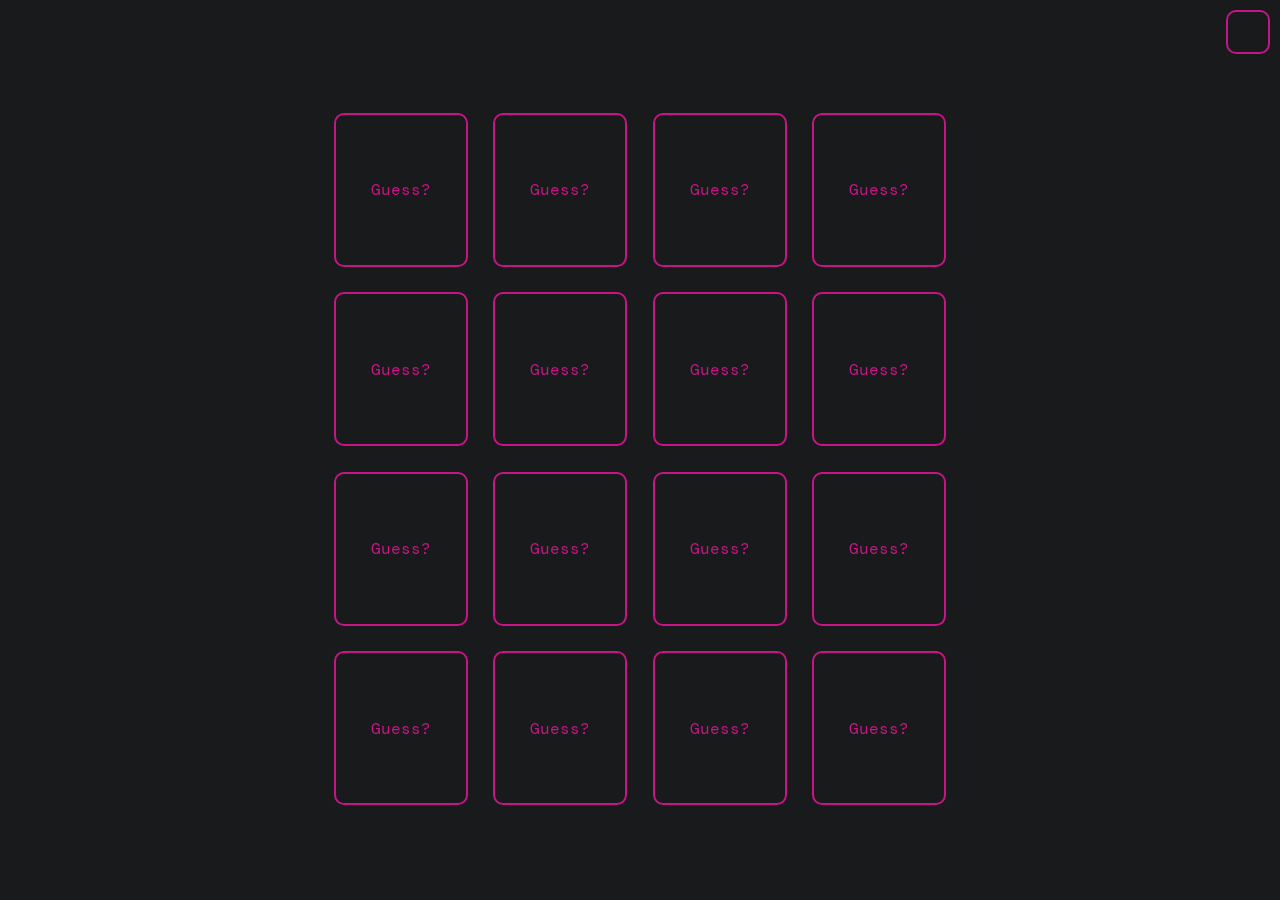
<file: index.html>
<!DOCTYPE html>
<html lang="en">
<head>
    <meta charset="UTF-8">
    <title>Memory-Card-Game</title>
    <link rel="stylesheet" href="style.css">
</head>
<body>
<div id="gameBoard" class="game-board"></div>
<div id="endMessage" class="end-message"> GG! </div>
<div id="moveCount" class="move-count"></div>
</body>
</html>
<script>
    const cards = ['E', 'E', 'N', 'N', 'Z', 'Z', 'O', 'O', 'C', 'C', 'R', 'R', 'T', 'T', 'H', 'H'];
    let shuffledCards = shuffle(cards);
    let flippedCards = [];
    let matchedCards = 0;
    let moves = 0;

    const gameBoard = document.getElementById('gameBoard');
    const endMessage = document.getElementById('endMessage');
    const moveCount = document.getElementById('moveCount');

    shuffledCards.forEach((card, index) => {
        const cardElement = document.createElement('div');
        cardElement.classList.add('card');
        cardElement.setAttribute('data-id', index);

        const cardInner = document.createElement('div');
        cardInner.classList.add('card-inner');

        const cardFront = document.createElement('div');
        cardFront.classList.add('card-face', 'card-front');
        cardFront.innerHTML = 'Guess?';

        const cardBack = document.createElement('div');
        cardBack.classList.add('card-face', 'card-back');
        cardBack.innerHTML = card;

        cardInner.appendChild(cardFront);
        cardInner.appendChild(cardBack);
        cardElement.appendChild(cardInner);
        gameBoard.appendChild(cardElement);

        cardElement.addEventListener('click', () => flipCard(cardElement, card));
    });

    function shuffle(array) {
        let shuffled = [...array];
        for (let i = shuffled.length - 1; i > 0; i--) {
            const j = Math.floor(Math.random() * (i + 1));
            [shuffled[i], shuffled[j]] = [shuffled[j], shuffled[i]];
        }
        return shuffled;
    }

    function flipCard(cardElement, card) {
        if (flippedCards.length === 2 || cardElement.classList.contains('flip')) return;
        moves++;
        moveCount.textContent = `Tries : ${moves}`;
        cardElement.classList.add('flip');
        flippedCards.push(cardElement);

        if (flippedCards.length === 2) {
            checkForMatch();
        }
    }

    function checkForMatch() {
        const [firstCard, secondCard] = flippedCards;

        if (firstCard.querySelector('.card-back').innerHTML === secondCard.querySelector('.card-back').innerHTML) {
            matchedCards += 2;
            flippedCards = [];
            if (matchedCards === cards.length) {
                setTimeout(() => {
                    endMessage.style.display = 'block';
                }, 500);
            }
        } else {
            setTimeout(() => {
                firstCard.classList.remove('flip');
                secondCard.classList.remove('flip');
                flippedCards = [];
            }, 1000);
        }
    }
</script>
</file>
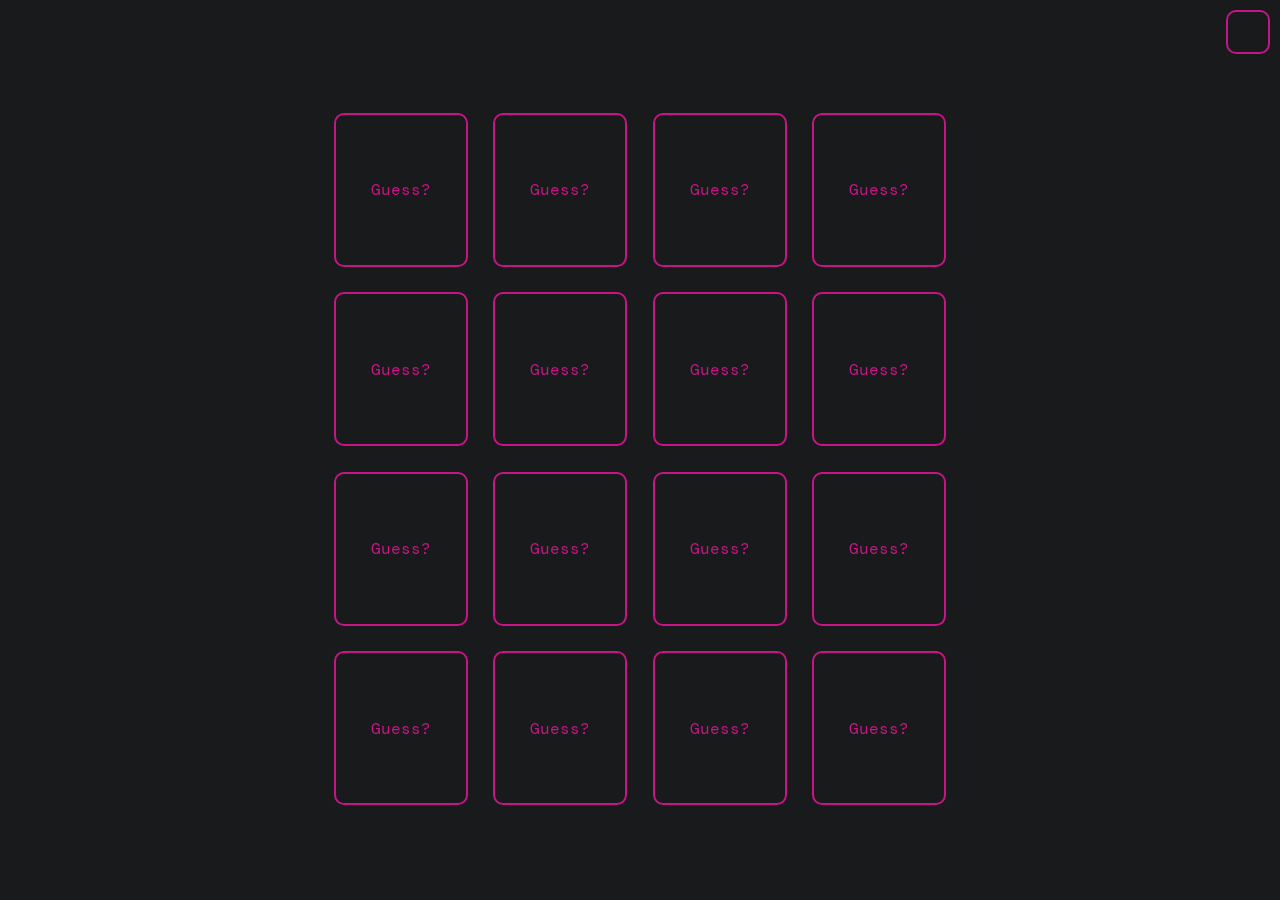
<file: inedx.html>
<!DOCTYPE html>
<html lang="en">
<head>
    <meta charset="UTF-8">
    <title>Title</title>
    <link rel="stylesheet" href="style.css">
</head>
<body>
<div id="gameBoard" class="game-board"></div>
<div id="endMessage" class="end-message"> GG! </div>
<div id="moveCount" class="move-count"></div>
</body>
</html>
<script>
    const cards = ['E', 'E', 'N', 'N', 'Z', 'Z', 'O', 'O', 'C', 'C', 'R', 'R', 'T', 'T', 'H', 'H'];
    let shuffledCards = shuffle(cards);
    let flippedCards = [];
    let matchedCards = 0;
    let moves = 0;

    const gameBoard = document.getElementById('gameBoard');
    const endMessage = document.getElementById('endMessage');
    const moveCount = document.getElementById('moveCount');

    shuffledCards.forEach((card, index) => {
        const cardElement = document.createElement('div');
        cardElement.classList.add('card');
        cardElement.setAttribute('data-id', index);

        const cardInner = document.createElement('div');
        cardInner.classList.add('card-inner');

        const cardFront = document.createElement('div');
        cardFront.classList.add('card-face', 'card-front');
        cardFront.innerHTML = 'Guess?';

        const cardBack = document.createElement('div');
        cardBack.classList.add('card-face', 'card-back');
        cardBack.innerHTML = card;

        cardInner.appendChild(cardFront);
        cardInner.appendChild(cardBack);
        cardElement.appendChild(cardInner);
        gameBoard.appendChild(cardElement);

        cardElement.addEventListener('click', () => flipCard(cardElement, card));
    });

    function shuffle(array) {
        let shuffled = [...array];
        for (let i = shuffled.length - 1; i > 0; i--) {
            const j = Math.floor(Math.random() * (i + 1));
            [shuffled[i], shuffled[j]] = [shuffled[j], shuffled[i]];
        }
        return shuffled;
    }

    function flipCard(cardElement, card) {
        if (flippedCards.length === 2 || cardElement.classList.contains('flip')) return;
        moves++;
        moveCount.textContent = `Coups : ${moves}`;
        cardElement.classList.add('flip');
        flippedCards.push(cardElement);

        if (flippedCards.length === 2) {
            checkForMatch();
        }
    }

    function checkForMatch() {
        const [firstCard, secondCard] = flippedCards;

        if (firstCard.querySelector('.card-back').innerHTML === secondCard.querySelector('.card-back').innerHTML) {
            matchedCards += 2;
            flippedCards = [];
            if (matchedCards === cards.length) {
                setTimeout(() => {
                    endMessage.style.display = 'block';
                }, 500);
            }
        } else {
            setTimeout(() => {
                firstCard.classList.remove('flip');
                secondCard.classList.remove('flip');
                flippedCards = [];
            }, 1000);
        }
    }
</script>
</file>
<file: style.css>
@import url('https://fonts.googleapis.com/css2?family=DM+Mono:ital,wght@0,300;0,400;0,500;1,300;1,400;1,500&display=swap');

:root{
    --BG-color: #181a1b;
    --accent-color: mediumvioletred;
}

div{
    font-family: 'DM Mono', serif;
    text-align: center;
}

.game-board{
    display:grid;
    text-align: center;
    grid-template-columns: repeat(4, 1fr);
    grid-template-rows: repeat(4, 1fr);
    gap: 2vw;
    align-items: center;
    justify-content: center;
    width: 45vw;
    height: 40vh;
}

.card{
    height: 150px;
    width: 130px;
    background-color: var(--BG-color);
    color: var(--accent-color);
    display: flex;
    justify-content: center;
    align-items: center;
    border: 2px solid mediumvioletred;
    border-radius: 10px;
    transition: transform 1s ease;
    }

.card:hover{
    transform: scale(1.2);
}

.card.flip .card-inner{
    transform: rotateY(180deg);
}

.card-inner{
    transition: transform 1s ease;
    position: relative;
    width: 100%;
    height: 100%;
    transform-style : preserve-3d;
}

.card-face{
    width: 100%;
    height: 100%;
    position: absolute;
    backface-visibility: hidden;
    display: flex;
    justify-content: center;
    align-items: center;

}

.card-front{
    display: flex;
    justify-content: center;
    align-items: center;
}

.card-back{
    background-color: var(--accent-color);
    color: var(--BG-color);
    font-size: 30px;
    font-weight: bolder;
    border: 2px solid mediumvioletred;
    border-radius: 10px;
    transform: rotateY(180deg);
}

.hidden{
    visibility: hidden;
}

#endMessage {
    position: fixed;
    top: 50%;
    left: 50%;
    transform: translate(-50%, -50%);
    background-color: var(--BG-color);
    padding: 20px;
    border: 2px solid var(--accent-color);
    color: var(--accent-color);
    border-radius: 10px;
    display: none;
}

#moveCount {
    position: fixed;
    top: 10px;
    right: 10px;
    background-color: var(--BG-color);
    padding: 20px;
    border: 2px solid var(--accent-color);
    color: var(--accent-color);
    border-radius: 10px;
}

body, html{
    box-sizing: border-box;
    display: flex;
    justify-content: center;
    align-items: center;
    height: 65vh;
    background-color: var(--BG-color);
}
</file>
